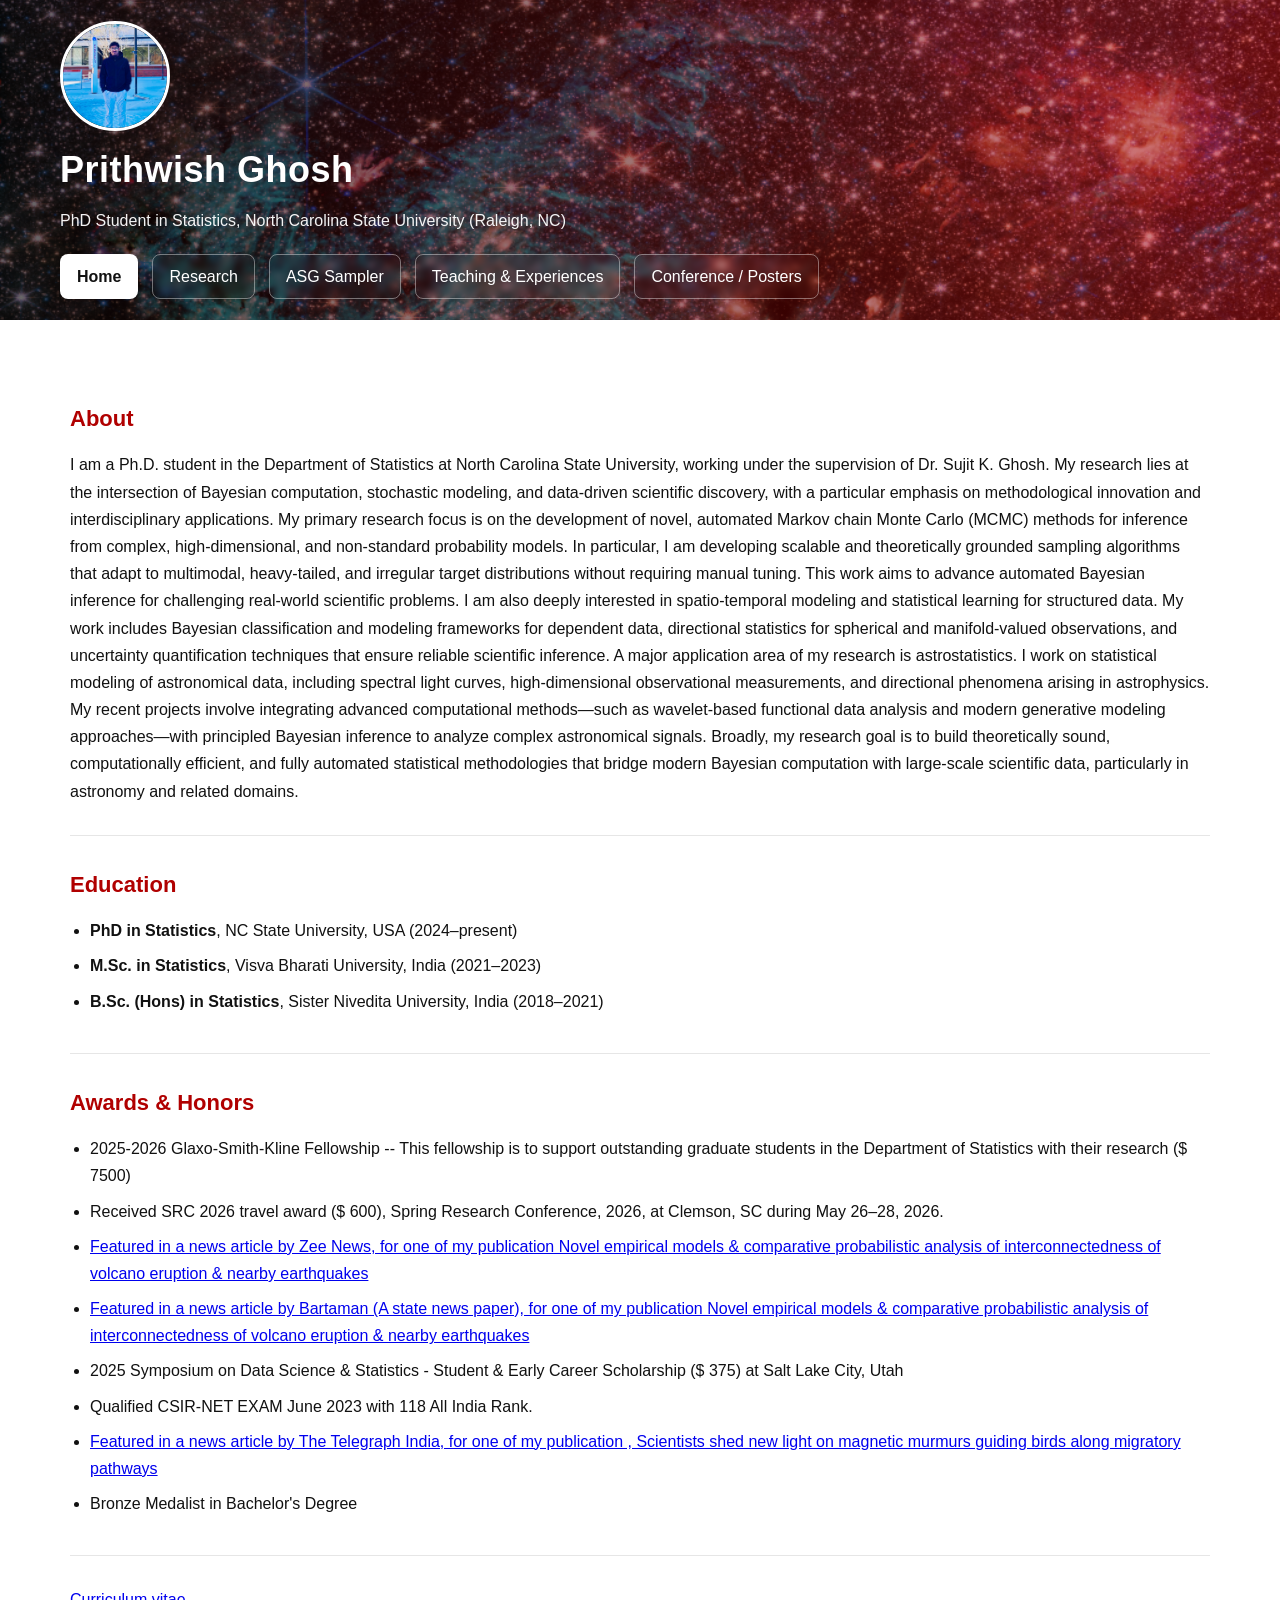
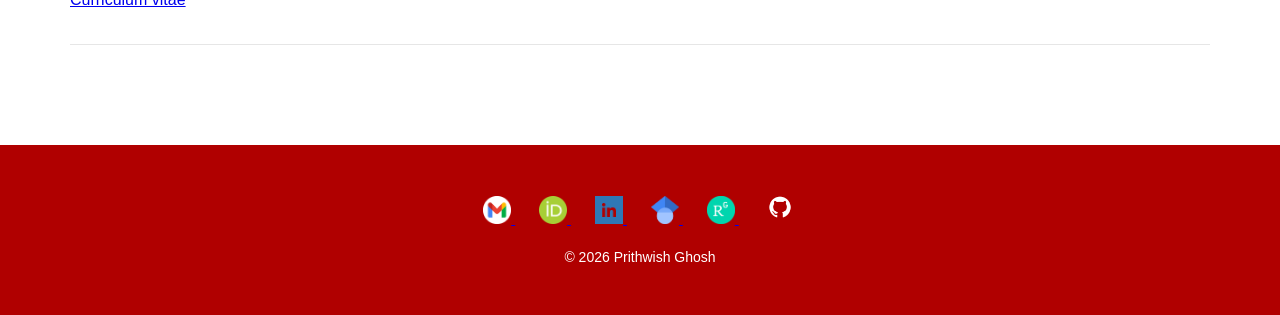
<file: index.html>
<!doctype html>
<html lang="en">

<head>
  <meta charset="utf-8" />
  <meta name="viewport" content="width=device-width,initial-scale=1" />
  <title>Prithwish Ghosh</title>

  <style>
    :root {
      --red: #b00000;
      --black: #111111;
      --light: #f4f4f4;
      --border: #e6e6e6;
    }

    * {
      margin: 0;
      padding: 0;
      box-sizing: border-box;
    }

    body {
      font-family: -apple-system, BlinkMacSystemFont, "Segoe UI", Roboto,
                   "Helvetica Neue", Arial, sans-serif;
      background-color: #ffffff;
      color: var(--black);
      line-height: 1.7;
    }

    /* Dark overlay for readability */
    header {
      position: relative;
      width: 100%;
      height: 320px;
      background: url("assets/stsci-01hf7p3b6pw5ds5n9m9xd1ey27.png") center/cover no-repeat;
      display: flex;
      align-items: center;
      padding: 40px 60px;
      color: white;
      overflow: hidden;
    }

    header::before {
      content: "";
      position: absolute;
      inset: 0;
      background: linear-gradient(
          90deg,
          rgba(0, 0, 0, 0.6),
          rgba(176, 0, 0, 0.5)
      );
      z-index: 1;
    }

    header .wrap {
      position: relative;
      z-index: 2;
    }

    .header-inner {
      position: relative;
      z-index: 2;
      display: flex;
      align-items: center;
      gap: 25px;
      flex-wrap: wrap;
    }

    .avatar {
      width: 110px;
      height: 110px;
      border-radius: 50%;
      object-fit: cover;
      border: 3px solid white;
    }

    .name {
      font-size: 36px;
      font-weight: 800;
      letter-spacing: 0.5px;
    }

    .tag {
      margin-top: 6px;
      opacity: 0.95;
      font-size: 16px;
    }

    /* ===== NAV ===== */
    nav {
      margin-top: 20px;
      display: flex;
      gap: 14px;
      flex-wrap: wrap;
    }

    nav a {
      color: white;
      text-decoration: none;
      padding: 8px 16px;
      border-radius: 8px;
      border: 1px solid rgba(255,255,255,0.4);
      transition: 0.3s ease;
      backdrop-filter: blur(3px);
    }

    nav a:hover {
      background: white;
      color: var(--red);
    }

    nav a.active {
      background: white;
      color: var(--black);
      font-weight: 600;
    }

    /* ===== MAIN CONTENT ===== */
    main {
      padding: 50px 70px;
    }

    section {
      padding: 30px 0;
      border-bottom: 1px solid var(--border);
    }

    h2 {
      color: var(--red);
      margin-bottom: 14px;
      font-size: 22px;
    }

    ul {
      margin-left: 20px;
      margin-top: 10px;
    }

    li {
      margin-bottom: 8px;
    }

    /* ===== FOOTER ===== */
    footer {
      background: var(--red);
      color: white;
      padding: 20px 40px;
      text-align: center;
      margin-top: 50px;
      font-size: 14px;
    }

    /* ===== RESPONSIVE ===== */
    @media (max-width: 768px) {
      header {
        height: auto;
        padding: 40px 25px;
      }

      main {
        padding: 30px 20px;
      }

      footer {
        padding: 18px 20px;
      }

      .header-inner {
        flex-direction: column;
        align-items: flex-start;
      }
    }
  </style>
</head>

<body>
<header>
  <div class="wrap">
    <div class="top">
      <div class="profile">
        <img class="avatar" src="assets/IMG_5164.jpg" alt="Profile photo">
        <div>
          <h1 class="name">Prithwish Ghosh</h1>
          <p class="tag">PhD Student in Statistics, North Carolina State University (Raleigh, NC)</p>

          <nav>
            <a class="active" href="index.html">Home</a>
            <a href="research.html">Research</a>
            <a href="asg-comparison-section.html">ASG Sampler</a>
            <a href="teaching.html">Teaching &amp; Experiences</a>
            <a href="conference.html">Conference / Posters</a>
          </nav>
        </div>
      </div>
    </div>
  </div>
</header>

<main class="wrap">
  <section>
    <h2>About</h2>
    <p>
I am a Ph.D. student in the Department of Statistics at North Carolina State University, working under the supervision of Dr. Sujit K. Ghosh. My research lies at the intersection of Bayesian computation, stochastic modeling, and data-driven scientific discovery, with a particular emphasis on methodological innovation and interdisciplinary applications.
My primary research focus is on the development of novel, automated Markov chain Monte Carlo (MCMC) methods for inference from complex, high-dimensional, and non-standard probability models. In particular, I am developing scalable and theoretically grounded sampling algorithms that adapt to multimodal, heavy-tailed, and irregular target distributions without requiring manual tuning. This work aims to advance automated Bayesian inference for challenging real-world scientific problems.
I am also deeply interested in spatio-temporal modeling and statistical learning for structured data. My work includes Bayesian classification and modeling frameworks for dependent data, directional statistics for spherical and manifold-valued observations, and uncertainty quantification techniques that ensure reliable scientific inference.
A major application area of my research is astrostatistics. I work on statistical modeling of astronomical data, including spectral light curves, high-dimensional observational measurements, and directional phenomena arising in astrophysics. My recent projects involve integrating advanced computational methods—such as wavelet-based functional data analysis and modern generative modeling approaches—with principled Bayesian inference to analyze complex astronomical signals.
Broadly, my research goal is to build theoretically sound, computationally efficient, and fully automated statistical methodologies that bridge modern Bayesian computation with large-scale scientific data, particularly in astronomy and related domains.
    </p>
  </section>

  <section>
    <h2>Education</h2>
    <ul>
      <li><strong>PhD in Statistics</strong>, NC State University, USA (2024–present)</li>
      <li><strong>M.Sc. in Statistics</strong>, Visva Bharati University, India (2021–2023)</li>
      <li><strong>B.Sc. (Hons) in Statistics</strong>, Sister Nivedita University, India (2018–2021)</li>
    </ul>
  </section>

  <section>
    <h2>Awards & Honors</h2>
     <ul>
      <li>2025-2026 Glaxo-Smith-Kline Fellowship -- This fellowship is to support outstanding graduate students in the Department of Statistics with their research ($ 7500)</li>
      <li>Received SRC 2026 travel award ($ 600), Spring Research Conference, 2026, at Clemson, SC during May 26–28, 2026.</li>
      <li><a href="https://zeenews.india.com/bengali/state/visva-bharati-university-scientists-invent-a-new-way-to-detect-earthquake-and-volcanic-eruptions-by-statistics_583058.html" target="_blank" rel="noopener">Featured in a news article by Zee News, for one of my publication Novel empirical models & comparative probabilistic analysis of interconnectedness of volcano eruption & nearby earthquakes</a></li>
      <li><a href="https://bartamanpatrika.com/news/-numerology-can-predict-earthquakes-volcanic-eruptions-says-visva-bharati-professor?fbclid=IwY2xjawKHBkVleHRuA2FlbQIxMQBicmlkETBTb0xKeVgzTmE0ek1TNmlTAR469be_SPRKGBoaoXs4ptJDLjfL5i8SVUxuI6vhLL_WI0XrtJ-aBl60y9hxSQ_aem_kZwPpASlFlQsZtZGXcePCA">Featured in a news article by Bartaman (A state news paper), for one of my publication Novel empirical models & comparative probabilistic analysis of interconnectedness of volcano eruption & nearby earthquakes</a></li>
      <li>2025 Symposium on Data Science & Statistics - Student & Early Career Scholarship ($ 375) at Salt Lake City, Utah</li>
      <li>Qualified CSIR-NET EXAM June 2023 with 118 All India Rank.</li>
      <li><a href="https://www.telegraphindia.com/india/scientists-shed-new-light-on-magnetic-murmurs-guiding-birds-along-migratory-pathways/cid/2033717">Featured in a news article by The Telegraph India, for one of my publication , Scientists shed new light on magnetic murmurs guiding birds along migratory pathways</a></li>
      <li>Bronze Medalist in Bachelor's Degree</li>
    </ul>
  </section>
  
  <section>
    <a href="cv_prithwish_ghosh.pdf" target="_blank" rel="noopener" class="btn">Curriculum vitae</a>
  </section>
    
</main>

<footer class="wrap">
  <div style="text-align:center; padding: 25px 0;">

    <a href="mailto:pghosh4@ncsu.edu" target="_blank" style="margin: 0 12px;">
      <img src="assets/google-mail-gmail-icon-logo-symbol-free-png.webp" alt="Email" width="28">
    </a>

    <a href="https://orcid.org/0000-0001-7747-5045" target="_blank" style="margin: 0 12px;">
      <img src="assets/ORCID_iD.svg.png" alt="ORCID" width="28">
    </a>

    <a href="https://www.linkedin.com/in/YOUR-LINKEDIN/" target="_blank" style="margin: 0 12px;">
      <img src="assets/2496097.png" alt="LinkedIn" width="28">
    </a>

    <a href="https://scholar.google.com/citations?user=YOUR_ID" target="_blank" style="margin: 0 12px;">
      <img src="assets/Google_Scholar_logo.svg.png" alt="Google Scholar" width="28">
    </a>

    <a href="https://www.researchgate.net/profile/YOUR_PROFILE" target="_blank" style="margin: 0 12px;">
      <img src="assets/ResearchGate_icon_SVG.svg.png" alt="ResearchGate" width="28">
    </a>

    <a href="https://github.com/Prithwish-ghosh"target="_blank" style="margin: 0 12px;">
      <img src="assets/github-icon-9.png" alt="GitHub" width="34">
    </a>

    <p style="margin-top:15px; font-size:14px;">
      © 2026 Prithwish Ghosh
    </p>

  </div>
</footer>

<script>
  document.getElementById("year").textContent = new Date().getFullYear();
</script>
</body>
</html>
</file>
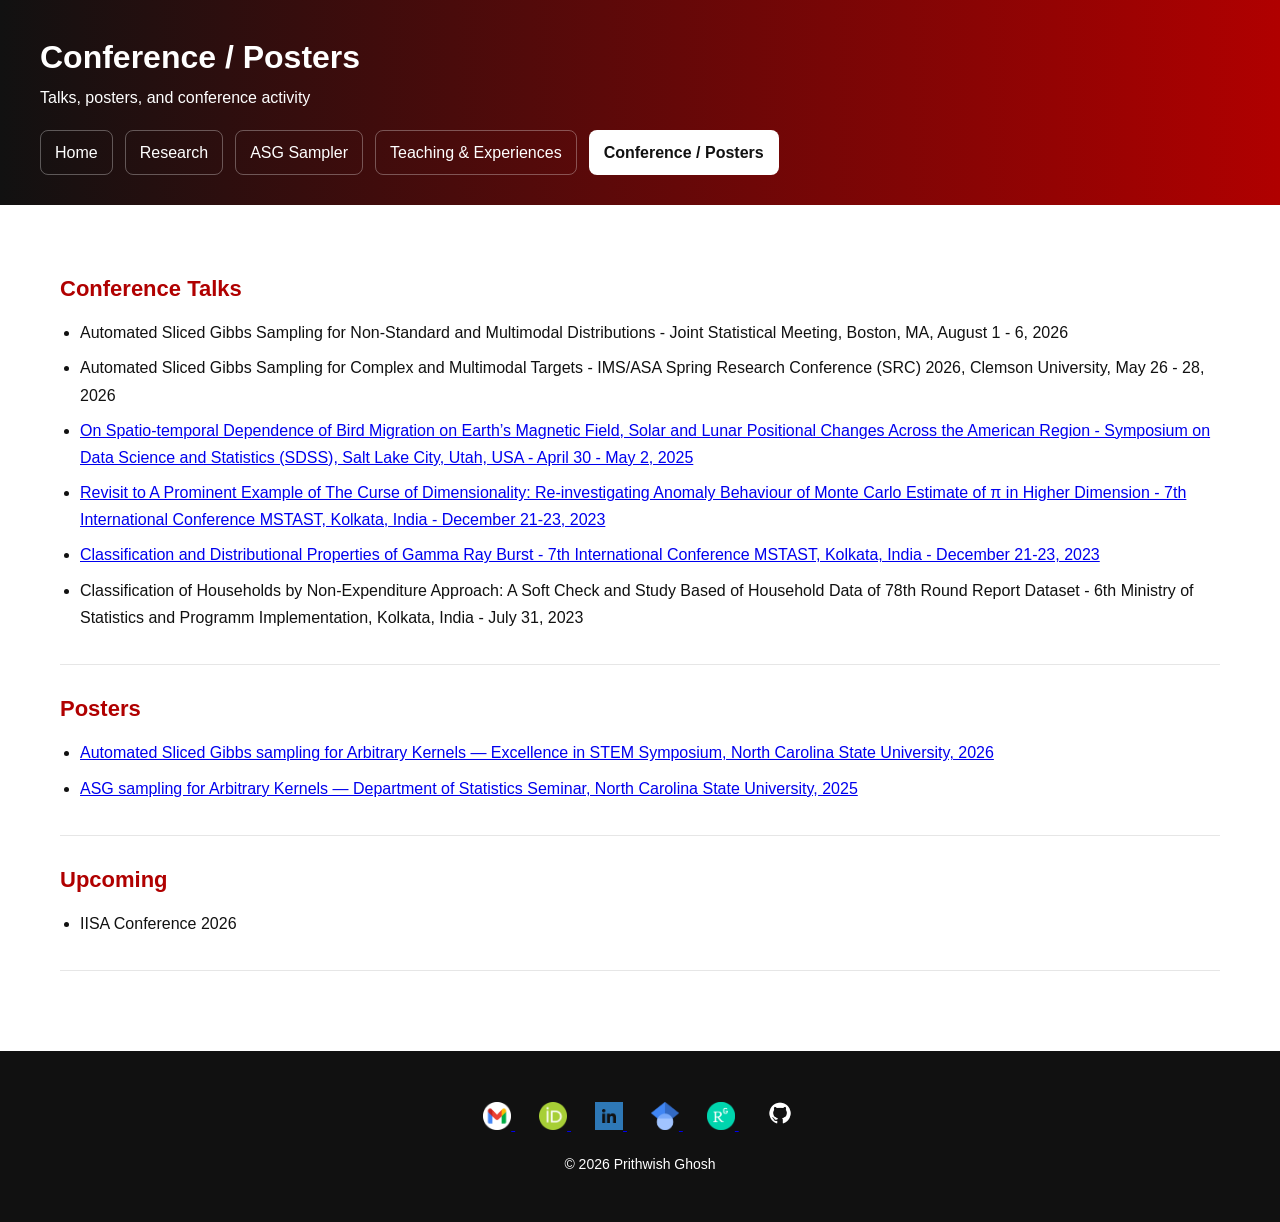
<file: conference.html>
<!doctype html>
<html lang="en">
<head>
  <meta charset="utf-8" />
  <meta name="viewport" content="width=device-width,initial-scale=1" />
  <title>Prithwish Ghosh</title>

  <style>
    :root {
      --red: #b00000;
      --black: #111111;
      --light: #f4f4f4;
      --border: #e6e6e6;
    }

    * {
      margin: 0;
      padding: 0;
      box-sizing: border-box;
    }

    body {
      font-family: -apple-system, BlinkMacSystemFont, "Segoe UI", Roboto,
                   "Helvetica Neue", Arial, sans-serif;
      background-color: #ffffff;
      color: var(--black);
      line-height: 1.7;
    }

    /* ===== HEADER ===== */
    header {
      width: 100%;
      background: linear-gradient(90deg, var(--black), var(--red));
      color: white;
      padding: 30px 40px;
    }

    .header-inner {
      display: flex;
      align-items: center;
      gap: 20px;
      flex-wrap: wrap;
    }

    .avatar {
      width: 100px;
      height: 100px;
      border-radius: 50%;
      object-fit: cover;
      border: 3px solid white;
    }

    .name {
      font-size: 32px;
      font-weight: 800;
    }

    .tag {
      margin-top: 5px;
      opacity: 0.9;
    }

    /* ===== NAV ===== */
    nav {
      margin-top: 18px;
      display: flex;
      gap: 12px;
      flex-wrap: wrap;
    }

    nav a {
      color: white;
      text-decoration: none;
      padding: 8px 14px;
      border-radius: 8px;
      border: 1px solid rgba(255,255,255,0.3);
      transition: 0.3s ease;
    }

    nav a:hover {
      background: white;
      color: var(--red);
    }

    nav a.active {
      background: white;
      color: var(--black);
      font-weight: 600;
    }

    /* ===== MAIN CONTENT ===== */
    main {
      padding: 40px 60px;
    }

    section {
      padding: 25px 0;
      border-bottom: 1px solid var(--border);
    }

    h2 {
      color: var(--red);
      margin-bottom: 12px;
      font-size: 22px;
    }

    ul {
      margin-left: 20px;
      margin-top: 10px;
    }

    li {
      margin-bottom: 8px;
    }

    /* ===== FOOTER ===== */
    footer {
      background: var(--black);
      color: white;
      padding: 20px 40px;
      text-align: center;
      margin-top: 40px;
      font-size: 14px;
    }

    /* ===== RESPONSIVE ===== */
    @media (max-width: 768px) {
      header {
        padding: 25px 20px;
      }

      main {
        padding: 30px 20px;
      }

      footer {
        padding: 18px 20px;
      }
    }
  </style>
</head>

<body>
<header>
  <div class="wrap">
    <h1>Conference / Posters</h1>
    <div class="muted">Talks, posters, and conference activity</div>
    <nav>
      <a href="index.html">Home</a>
      <a href="research.html">Research</a>
      <a href="asg-comparison-section.html">ASG Sampler</a>
      <a href="teaching.html">Teaching &amp; Experiences</a>
      <a class="active" href="conference.html">Conference / Posters</a>
    </nav>
  </div>
</header>

<main class="wrap">
  <section>
    <h2>Conference Talks</h2>
    <div class="card">
      <ul>
        <li>Automated Sliced Gibbs Sampling for Non-Standard and Multimodal Distributions - Joint Statistical Meeting, Boston, MA, August 1 - 6, 2026</li>
        <li>Automated Sliced Gibbs Sampling for Complex and Multimodal Targets - IMS/ASA Spring Research Conference (SRC) 2026, Clemson University, May 26 - 28, 2026</li>
        <li><a href="sdss_conference-5.pdf">On Spatio-temporal Dependence of Bird Migration on Earth’s Magnetic Field, Solar and Lunar Positional Changes Across the American Region - Symposium on Data Science and Statistics (SDSS), Salt Lake City, Utah, USA - April 30 - May 2, 2025</a></li>
        <li><a href="Beamer_LMU_Deutsch.pdf"> Revisit to A Prominent Example of  The  Curse of Dimensionality: Re-investigating  Anomaly Behaviour of Monte Carlo Estimate of π in Higher Dimension - 7th International Conference MSTAST, Kolkata, India - December 21-23, 2023</a></li>
        <li><a href="Présentations_IPGP.pdf">Classification and Distributional Properties of Gamma Ray Burst - 7th International Conference MSTAST, Kolkata, India - December 21-23, 2023</a></li>
        <li>Classification of Households by Non-Expenditure Approach: A Soft Check and Study Based of Household Data of 78th Round Report Dataset - 6th Ministry of Statistics and Programm Implementation, Kolkata, India - July 31, 2023</li>
      </ul>
    </div>
  </section>

  <section>
    <h2>Posters</h2>
    <div class="card">
      <ul>
        <li><a href="ncsu_poster__Prithwish_Ghosh__ASG-2.pdf">Automated Sliced Gibbs sampling for Arbitrary Kernels —  Excellence in STEM Symposium, North Carolina State University, 2026</a></li>
        <li><a href="ncsu_poster__Prithwish_Ghosh__ASG-2.pdf">ASG sampling for Arbitrary Kernels —  Department of Statistics Seminar, North Carolina State University, 2025</a></li>
      </ul>
    </div>
  </section>

  <section>
    <h2>Upcoming</h2>
    <div class="card">
      <ul>
        <li>IISA Conference 2026</li>
      </ul>
    </div>
  </section>
</main>

<footer class="wrap">
  <div style="text-align:center; padding: 25px 0;">

    <a href="mailto:pghosh4@ncsu.edu" target="_blank" style="margin: 0 12px;">
      <img src="assets/google-mail-gmail-icon-logo-symbol-free-png.webp" alt="Email" width="28">
    </a>

    <a href="https://orcid.org/0000-0001-7747-5045" target="_blank" style="margin: 0 12px;">
      <img src="assets/ORCID_iD.svg.png" alt="ORCID" width="28">
    </a>

    <a href="https://www.linkedin.com/in/YOUR-LINKEDIN/" target="_blank" style="margin: 0 12px;">
      <img src="assets/2496097.png" alt="LinkedIn" width="28">
    </a>

    <a href="https://scholar.google.com/citations?user=YOUR_ID" target="_blank" style="margin: 0 12px;">
      <img src="assets/Google_Scholar_logo.svg.png" alt="Google Scholar" width="28">
    </a>

    <a href="https://www.researchgate.net/profile/YOUR_PROFILE" target="_blank" style="margin: 0 12px;">
      <img src="assets/ResearchGate_icon_SVG.svg.png" alt="ResearchGate" width="28">
    </a>
   
    <a href="https://github.com/Prithwish-ghosh"target="_blank" style="margin: 0 12px;">
      <img src="assets/github-icon-9.png" alt="GitHub" width="34">
    </a>

    <p style="margin-top:15px; font-size:14px;">
      © 2026 Prithwish Ghosh
    </p>

  </div>
</footer>
<script>document.getElementById("year").textContent = new Date().getFullYear();</script>
</body>
</html>
</file>
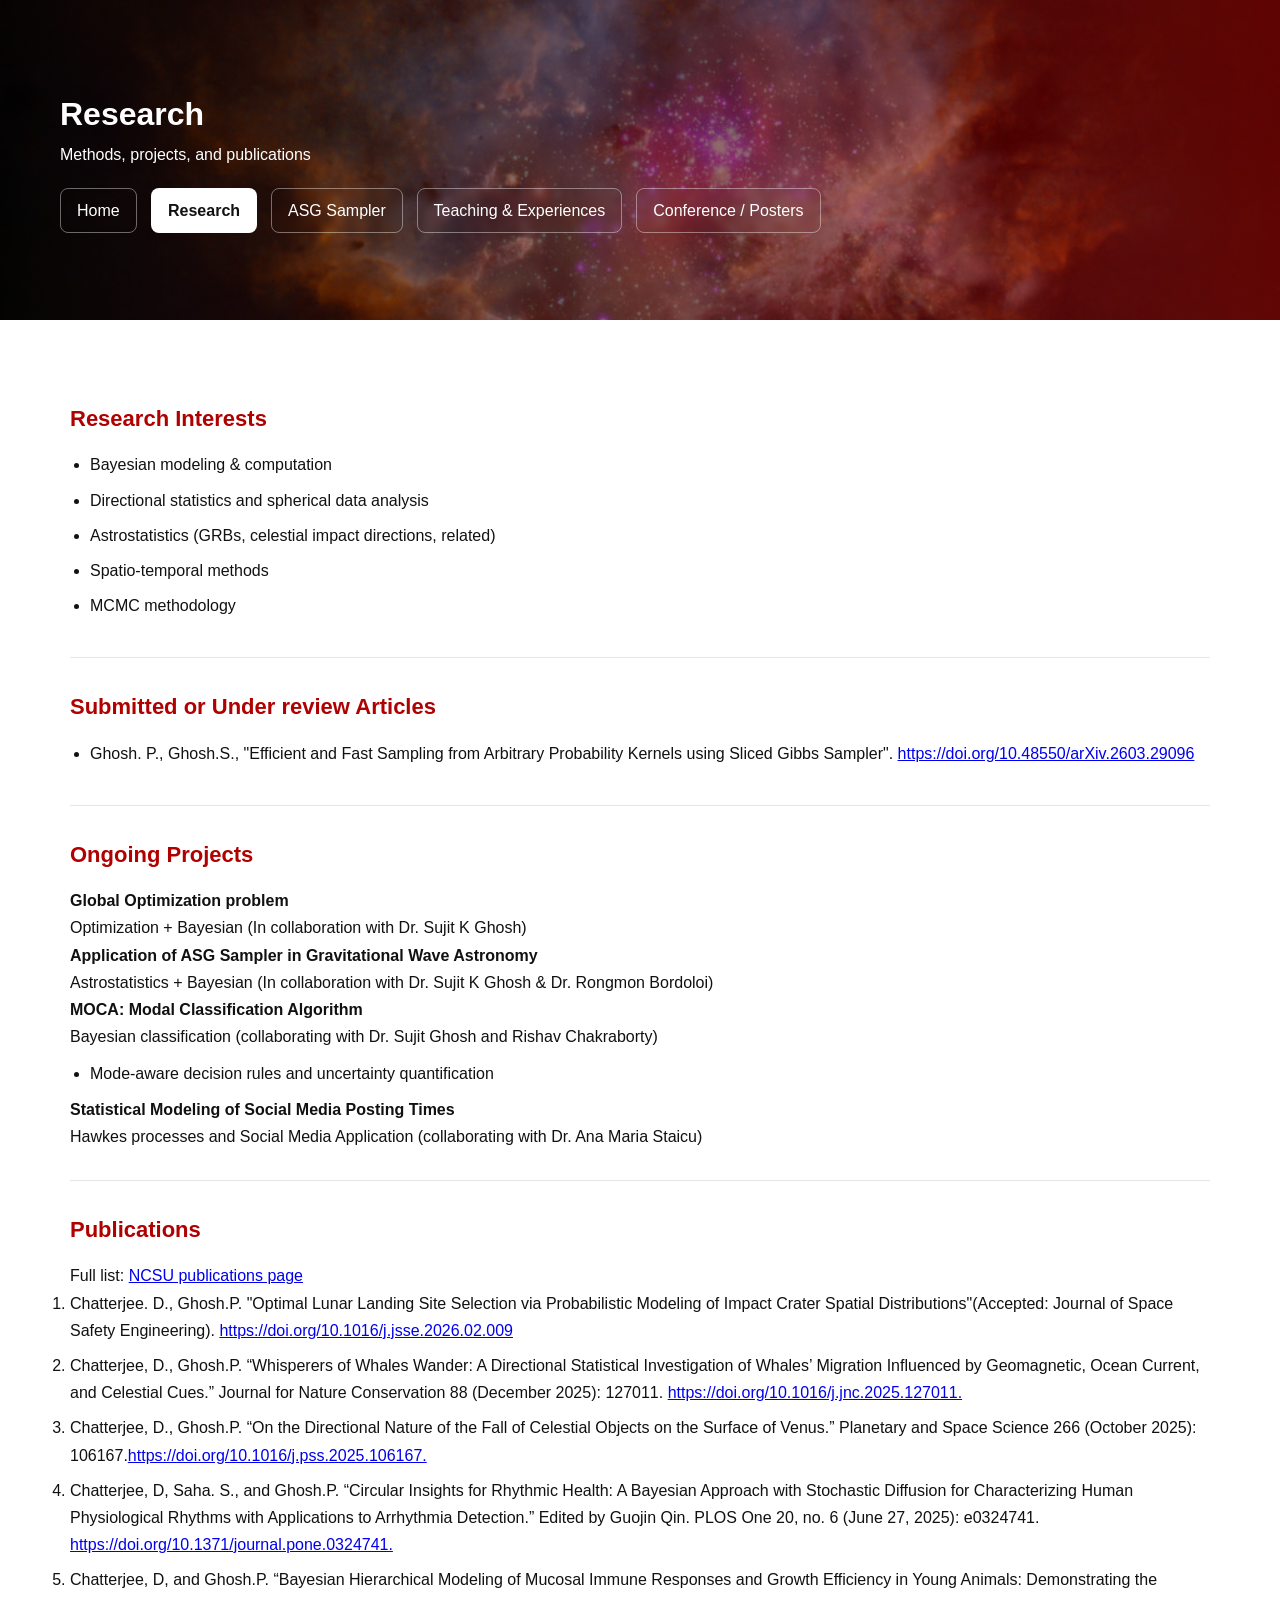
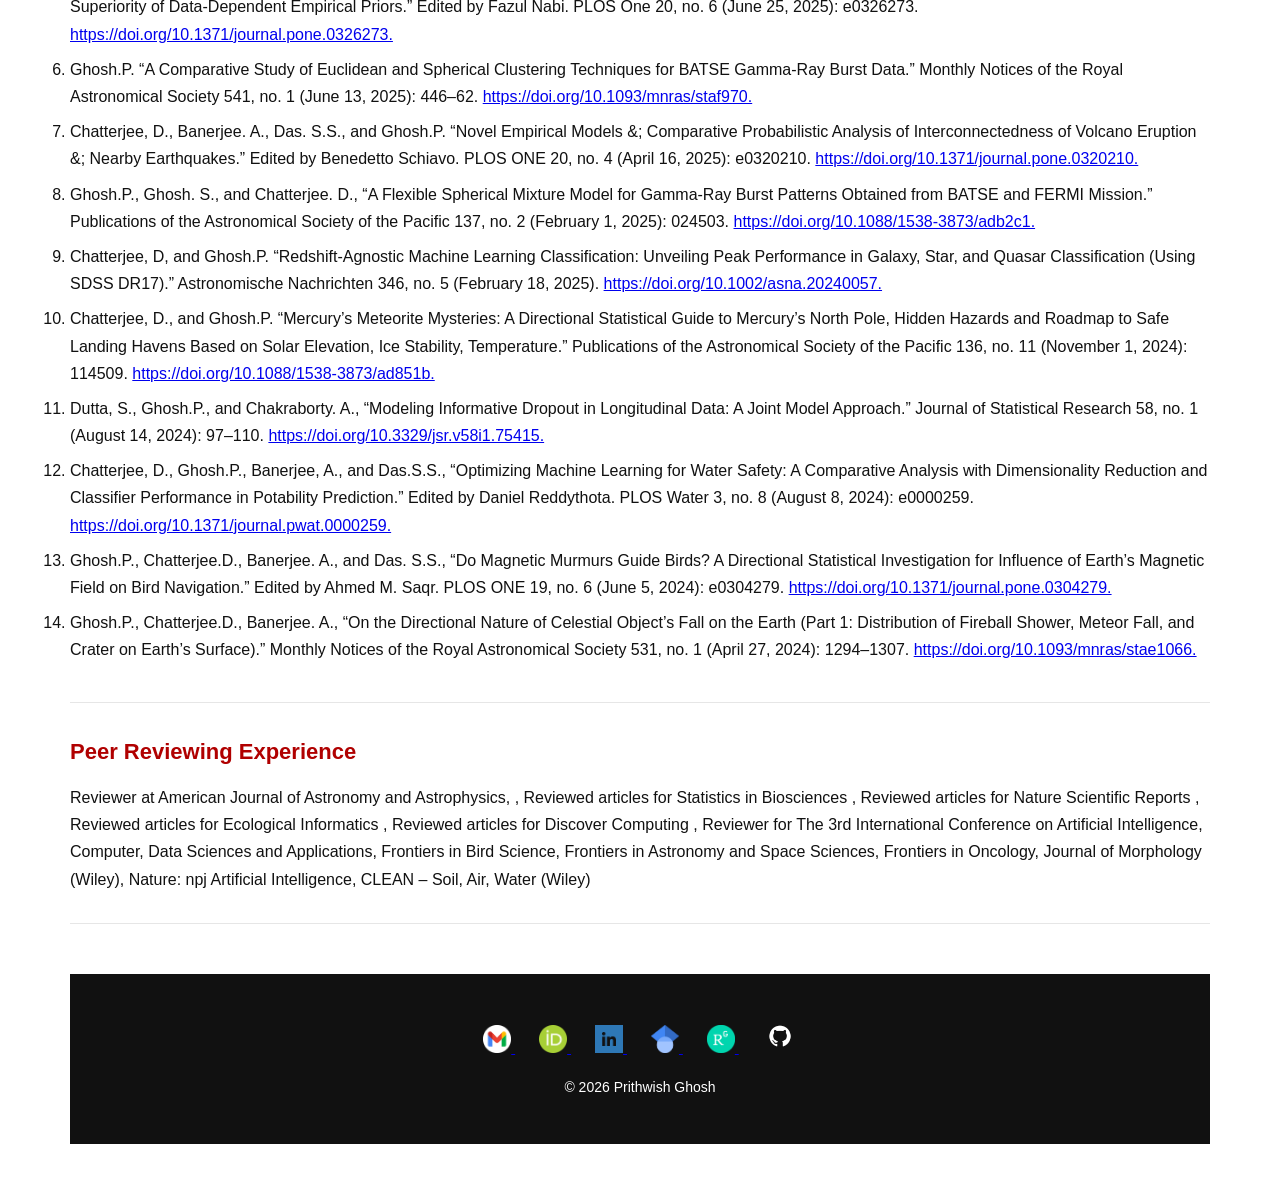
<file: research.html>
<!doctype html>
<html lang="en">
<head>
  <meta charset="utf-8" />
  <meta name="viewport" content="width=device-width,initial-scale=1" />
  <title>Prithwish Ghosh</title>

  <style>
    :root {
      --red: #b00000;
      --black: #111111;
      --light: #f4f4f4;
      --border: #e6e6e6;
    }

    * {
      margin: 0;
      padding: 0;
      box-sizing: border-box;
    }

    body {
      font-family: -apple-system, BlinkMacSystemFont, "Segoe UI", Roboto,
                   "Helvetica Neue", Arial, sans-serif;
      background-color: #ffffff;
      color: var(--black);
      line-height: 1.7;
    }

    /* Dark overlay for readability */
    header {
      position: relative;
      width: 100%;
      height: 320px;
      background: url("assets/APOD-1024x771.jpg") center/cover no-repeat;
      display: flex;
      align-items: center;
      padding: 40px 60px;
      color: white;
      overflow: hidden;
    }

    header::before {
      content: "";
      position: absolute;
      inset: 0;
      background: linear-gradient(
          90deg,
          rgba(0, 0, 0, 0.6),
          rgba(176, 0, 0, 0.5)
      );
      z-index: 1;
    }

    header .wrap {
      position: relative;
      z-index: 2;
    }

    .header-inner {
      position: relative;
      z-index: 2;
      display: flex;
      align-items: center;
      gap: 25px;
      flex-wrap: wrap;
    }

    .avatar {
      width: 110px;
      height: 110px;
      border-radius: 50%;
      object-fit: cover;
      border: 3px solid white;
    }

    .name {
      font-size: 36px;
      font-weight: 800;
      letter-spacing: 0.5px;
    }

    .tag {
      margin-top: 6px;
      opacity: 0.95;
      font-size: 16px;
    }

    /* ===== NAV ===== */
    nav {
      margin-top: 20px;
      display: flex;
      gap: 14px;
      flex-wrap: wrap;
    }

    nav a {
      color: white;
      text-decoration: none;
      padding: 8px 16px;
      border-radius: 8px;
      border: 1px solid rgba(255,255,255,0.4);
      transition: 0.3s ease;
      backdrop-filter: blur(3px);
    }

    nav a:hover {
      background: white;
      color: var(--red);
    }

    nav a.active {
      background: white;
      color: var(--black);
      font-weight: 600;
    }

    /* ===== MAIN CONTENT ===== */
    main {
      padding: 50px 70px;
    }

    section {
      padding: 30px 0;
      border-bottom: 1px solid var(--border);
    }

    h2 {
      color: var(--red);
      margin-bottom: 14px;
      font-size: 22px;
    }

    ul {
      margin-left: 20px;
      margin-top: 10px;
    }

    li {
      margin-bottom: 8px;
    }

    /* ===== FOOTER ===== */
    footer {
      background: var(--black);
      color: white;
      padding: 20px 40px;
      text-align: center;
      margin-top: 50px;
      font-size: 14px;
    }

    /* ===== RESPONSIVE ===== */
    @media (max-width: 768px) {
      header {
        height: auto;
        padding: 40px 25px;
      }

      main {
        padding: 30px 20px;
      }

      footer {
        padding: 18px 20px;
      }

      .header-inner {
        flex-direction: column;
        align-items: flex-start;
      }
    }
  </style>
</head>

<body>
<header>
  <div class="wrap">
    <h1>Research</h1>
    <div class="muted">Methods, projects, and publications</div>
    <nav>
      <a href="index.html">Home</a>
      <a class="active" href="research.html">Research</a>
      <a href="asg-comparison-section.html">ASG Sampler</a>
      <a href="teaching.html">Teaching &amp; Experiences</a>
      <a href="conference.html">Conference / Posters</a>
    </nav>
  </div>
</header>

<main class="wrap">
  <section>
    <h2>Research Interests</h2>
    <ul>
      <li>Bayesian modeling & computation</li>
      <li>Directional statistics and spherical data analysis</li>
      <li>Astrostatistics (GRBs, celestial impact directions, related)</li>
      <li>Spatio-temporal methods</li>
      <li>MCMC methodology</li>
    </ul>
  </section>

  <section>
    <h2> Submitted or Under review Articles</h2>
    <ul>
      <li>Ghosh. P., Ghosh.S., "Efficient and Fast Sampling from Arbitrary Probability Kernels using Sliced Gibbs Sampler". <a href="https://doi.org/10.48550/arXiv.2603.29096">https://doi.org/10.48550/arXiv.2603.29096</a> </li>
    </ul>
  </section>  

  <section>
    <h2>Ongoing Projects</h2>

    <div class="card">
      <strong>Global Optimization problem</strong>
      <div class="muted">Optimization + Bayesian (In collaboration with Dr. Sujit K Ghosh)</div>
    </div>

    <div class="card">
      <strong>Application of ASG Sampler in Gravitational Wave Astronomy</strong>
      <div class="muted">Astrostatistics + Bayesian (In collaboration with Dr. Sujit K Ghosh & Dr. Rongmon Bordoloi)</div>
    </div>
    
    <div class="card">
      <strong>MOCA: Modal Classification Algorithm</strong>
      <div class="muted">Bayesian classification (collaborating with Dr. Sujit  Ghosh and Rishav Chakraborty)</div>
      <ul>
        <li>Mode-aware decision rules and uncertainty quantification</li>
      </ul>
    </div>
    
    <div class="card">
      <strong>Statistical Modeling of Social Media Posting Times</strong>
      <div class="muted">Hawkes processes and Social Media Application (collaborating with Dr. Ana Maria Staicu)</div>
    </div>
    
  </section>

  <section>
    <h2>Publications</h2>
    <p>
      Full list:
      <a href="https://ci.lib.ncsu.edu/profiles/pghosh4" target="_blank" rel="noopener">NCSU publications page</a>
    </p>
    <ol>
      <li>Chatterjee. D., Ghosh.P. "Optimal Lunar Landing Site Selection via Probabilistic Modeling of Impact Crater Spatial Distributions"(Accepted: Journal of Space Safety Engineering).   <a href="https://doi.org/10.1016/j.jsse.2026.02.009">https://doi.org/10.1016/j.jsse.2026.02.009</a>  </li>
      <li>Chatterjee, D., Ghosh.P. “Whisperers of Whales Wander: A Directional Statistical Investigation of Whales’ Migration Influenced by Geomagnetic, Ocean Current, and Celestial Cues.” Journal for Nature Conservation 88 (December 2025): 127011.  <a href="https://doi.org/10.1016/j.jnc.2025.127011">https://doi.org/10.1016/j.jnc.2025.127011.</a> </li>
      <li>Chatterjee, D., Ghosh.P. “On the Directional Nature of the Fall of Celestial Objects on the Surface of Venus.” Planetary and Space Science 266 (October 2025): 106167.<a href="https://doi.org/10.1016/j.pss.2025.106167">https://doi.org/10.1016/j.pss.2025.106167.</a> </li>
      <li>Chatterjee, D, Saha. S., and Ghosh.P. “Circular Insights for Rhythmic Health: A Bayesian Approach with Stochastic Diffusion for Characterizing Human Physiological Rhythms with Applications to Arrhythmia Detection.” Edited by Guojin Qin. PLOS One 20, no. 6 (June 27, 2025): e0324741. <a href="https://doi.org/10.1371/journal.pone.0324741">https://doi.org/10.1371/journal.pone.0324741.</a> </li>
      <li>Chatterjee, D, and Ghosh.P. “Bayesian Hierarchical Modeling of Mucosal Immune Responses and Growth Efficiency in Young Animals: Demonstrating the Superiority of Data-Dependent Empirical Priors.” Edited by Fazul Nabi. PLOS One 20, no. 6 (June 25, 2025): e0326273. <a href="https://doi.org/10.1371/journal.pone.0326273">https://doi.org/10.1371/journal.pone.0326273.</a>  </li>
      <li>Ghosh.P. “A Comparative Study of Euclidean and Spherical Clustering Techniques for BATSE Gamma-Ray Burst Data.” Monthly Notices of the Royal Astronomical Society 541, no. 1 (June 13, 2025): 446–62. <a href="https://doi.org/10.1093/mnras/staf970">https://doi.org/10.1093/mnras/staf970.</a> </li>
      <li>Chatterjee, D., Banerjee. A., Das. S.S., and Ghosh.P. “Novel Empirical Models &; Comparative Probabilistic Analysis of Interconnectedness of Volcano Eruption &; Nearby Earthquakes.” Edited by Benedetto Schiavo. PLOS ONE 20, no. 4 (April 16, 2025): e0320210. <a href="https://doi.org/10.1371/journal.pone.0320210">https://doi.org/10.1371/journal.pone.0320210.</a></li>
      <li>Ghosh.P., Ghosh. S., and Chatterjee. D., “A Flexible Spherical Mixture Model for Gamma-Ray Burst Patterns Obtained from BATSE and FERMI Mission.” Publications of the Astronomical Society of the Pacific 137, no. 2 (February 1, 2025): 024503. <a href="https://doi.org/10.1088/1538-3873/adb2c1">https://doi.org/10.1088/1538-3873/adb2c1.</a></li>
      <li>Chatterjee, D, and Ghosh.P. “Redshift‐Agnostic Machine Learning Classification: Unveiling Peak Performance in Galaxy, Star, and Quasar Classification (Using SDSS DR17).” Astronomische Nachrichten 346, no. 5 (February 18, 2025). <a href="https://doi.org/10.1002/asna.20240057">https://doi.org/10.1002/asna.20240057.</a></li>
      <li>Chatterjee, D., and Ghosh.P. “Mercury’s Meteorite Mysteries: A Directional Statistical Guide to Mercury’s North Pole, Hidden Hazards and Roadmap to Safe Landing Havens Based on Solar Elevation, Ice Stability, Temperature.” Publications of the Astronomical Society of the Pacific 136, no. 11 (November 1, 2024): 114509. <a href="https://doi.org/10.1088/1538-3873/ad851b">https://doi.org/10.1088/1538-3873/ad851b.</a></li>
      <li>Dutta, S., Ghosh.P., and Chakraborty. A., “Modeling Informative Dropout in Longitudinal Data: A Joint Model Approach.” Journal of Statistical Research 58, no. 1 (August 14, 2024): 97–110. <a href="https://doi.org/10.3329/jsr.v58i1.75415">https://doi.org/10.3329/jsr.v58i1.75415.</a></li>
      <li>Chatterjee, D., Ghosh.P., Banerjee, A., and Das.S.S., “Optimizing Machine Learning for Water Safety: A Comparative Analysis with Dimensionality Reduction and Classifier Performance in Potability Prediction.” Edited by Daniel Reddythota. PLOS Water 3, no. 8 (August 8, 2024): e0000259. <a href="https://doi.org/10.1371/journal.pwat.0000259">https://doi.org/10.1371/journal.pwat.0000259.</a></li>
      <li>Ghosh.P., Chatterjee.D., Banerjee. A., and Das. S.S., “Do Magnetic Murmurs Guide Birds? A Directional Statistical Investigation for Influence of Earth’s Magnetic Field on Bird Navigation.” Edited by Ahmed M. Saqr. PLOS ONE 19, no. 6 (June 5, 2024): e0304279. <a href="https://doi.org/10.1371/journal.pone.0304279">https://doi.org/10.1371/journal.pone.0304279.</a></li>    
      <li>Ghosh.P.,  Chatterjee.D., Banerjee. A., “On the Directional Nature of Celestial Object’s Fall on the Earth (Part 1: Distribution of Fireball Shower, Meteor Fall, and Crater on Earth’s Surface).” Monthly Notices of the Royal Astronomical Society 531, no. 1 (April 27, 2024): 1294–1307. <a href="https://doi.org/10.1093/mnras/stae1066">https://doi.org/10.1093/mnras/stae1066.</a></li>
    </ol>
  </section>
  <section>
    <h2>Peer Reviewing Experience</h2>
    <p> Reviewer at American Journal of Astronomy and Astrophysics,
, Reviewed articles for Statistics in Biosciences
, Reviewed articles for Nature Scientific Reports
, Reviewed articles for Ecological Informatics
, Reviewed articles for Discover Computing
, Reviewer for The 3rd International Conference on Artificial Intelligence, Computer, Data Sciences and Applications, Frontiers in Bird Science, Frontiers in Astronomy and Space Sciences, Frontiers in Oncology,
    Journal of Morphology (Wiley), Nature: npj Artificial Intelligence, CLEAN – Soil, Air, Water (Wiley)</p>
  </section>

<footer class="wrap">
  <div style="text-align:center; padding: 25px 0;">

    <a href="mailto:pghosh4@ncsu.edu" target="_blank" style="margin: 0 12px;">
      <img src="assets/google-mail-gmail-icon-logo-symbol-free-png.webp" alt="Email" width="28">
    </a>

    <a href="https://orcid.org/0000-0001-7747-5045" target="_blank" style="margin: 0 12px;">
      <img src="assets/ORCID_iD.svg.png" alt="ORCID" width="28">
    </a>

    <a href="https://www.linkedin.com/in/YOUR-LINKEDIN/" target="_blank" style="margin: 0 12px;">
      <img src="assets/2496097.png" alt="LinkedIn" width="28">
    </a>

    <a href="https://scholar.google.com/citations?user=YOUR_ID" target="_blank" style="margin: 0 12px;">
      <img src="assets/Google_Scholar_logo.svg.png" alt="Google Scholar" width="28">
    </a>

    <a href="https://www.researchgate.net/profile/YOUR_PROFILE" target="_blank" style="margin: 0 12px;">
      <img src="assets/ResearchGate_icon_SVG.svg.png" alt="ResearchGate" width="28">
    </a>
    
    <a href="https://github.com/Prithwish-ghosh"target="_blank" style="margin: 0 12px;">
      <img src="assets/github-icon-9.png" alt="GitHub" width="34">
    </a>

    <p style="margin-top:15px; font-size:14px;">
      © 2026 Prithwish Ghosh
    </p>

  </div>
</footer>
<script>document.getElementById("year").textContent = new Date().getFullYear();</script>
</body>
</html>
</file>
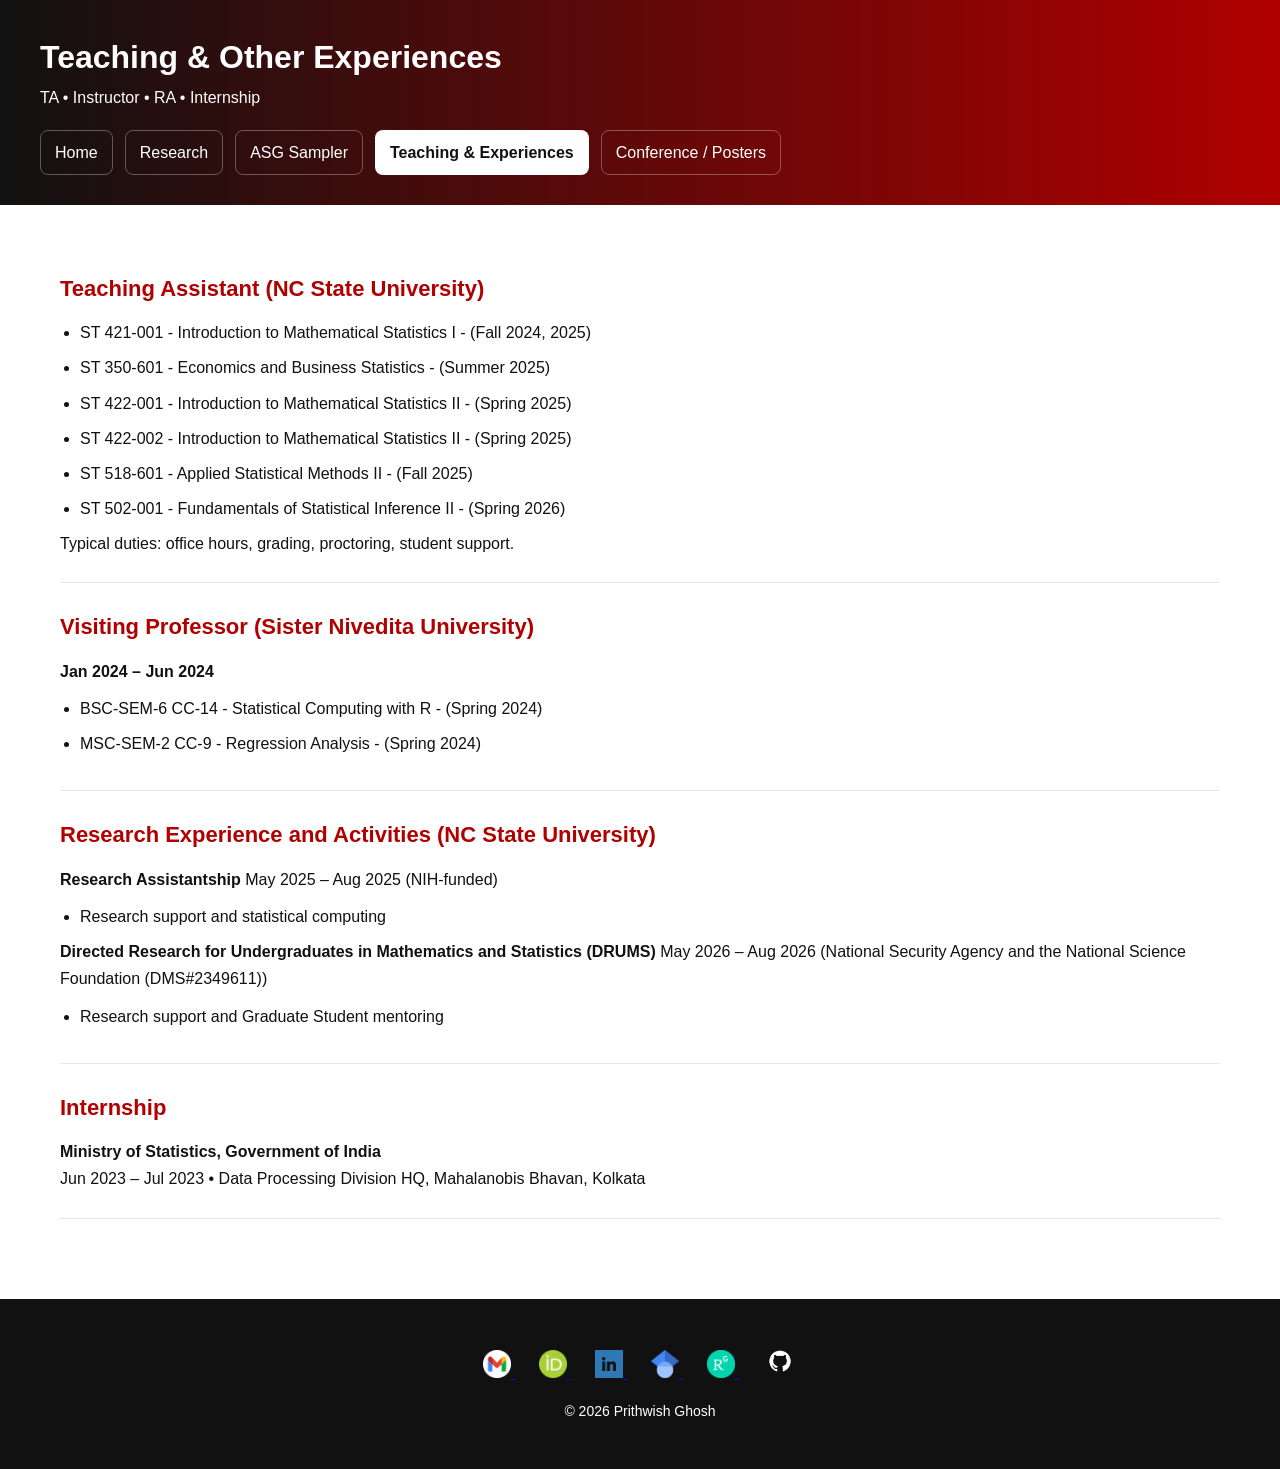
<file: teaching.html>
<!doctype html>
<html lang="en">
<head>
  <meta charset="utf-8" />
  <meta name="viewport" content="width=device-width,initial-scale=1" />
  <title>Prithwish Ghosh</title>

  <style>
    :root {
      --red: #b00000;
      --black: #111111;
      --light: #f4f4f4;
      --border: #e6e6e6;
    }

    * {
      margin: 0;
      padding: 0;
      box-sizing: border-box;
    }

    body {
      font-family: -apple-system, BlinkMacSystemFont, "Segoe UI", Roboto,
                   "Helvetica Neue", Arial, sans-serif;
      background-color: #ffffff;
      color: var(--black);
      line-height: 1.7;
    }

    /* ===== HEADER ===== */
    header {
      width: 100%;
      background: linear-gradient(90deg, var(--black), var(--red));
      color: white;
      padding: 30px 40px;
    }

    .header-inner {
      display: flex;
      align-items: center;
      gap: 20px;
      flex-wrap: wrap;
    }

    .avatar {
      width: 100px;
      height: 100px;
      border-radius: 50%;
      object-fit: cover;
      border: 3px solid white;
    }

    .name {
      font-size: 32px;
      font-weight: 800;
    }

    .tag {
      margin-top: 5px;
      opacity: 0.9;
    }

    /* ===== NAV ===== */
    nav {
      margin-top: 18px;
      display: flex;
      gap: 12px;
      flex-wrap: wrap;
    }

    nav a {
      color: white;
      text-decoration: none;
      padding: 8px 14px;
      border-radius: 8px;
      border: 1px solid rgba(255,255,255,0.3);
      transition: 0.3s ease;
    }

    nav a:hover {
      background: white;
      color: var(--red);
    }

    nav a.active {
      background: white;
      color: var(--black);
      font-weight: 600;
    }

    /* ===== MAIN CONTENT ===== */
    main {
      padding: 40px 60px;
    }

    section {
      padding: 25px 0;
      border-bottom: 1px solid var(--border);
    }

    h2 {
      color: var(--red);
      margin-bottom: 12px;
      font-size: 22px;
    }

    ul {
      margin-left: 20px;
      margin-top: 10px;
    }

    li {
      margin-bottom: 8px;
    }

    /* ===== FOOTER ===== */
    footer {
      background: var(--black);
      color: white;
      padding: 20px 40px;
      text-align: center;
      margin-top: 40px;
      font-size: 14px;
    }

    /* ===== RESPONSIVE ===== */
    @media (max-width: 768px) {
      header {
        padding: 25px 20px;
      }

      main {
        padding: 30px 20px;
      }

      footer {
        padding: 18px 20px;
      }
    }
  </style>
</head>

<body>
<header>
  <div class="wrap">
    <h1>Teaching & Other Experiences</h1>
    <div class="muted">TA • Instructor • RA • Internship</div>
    <nav>
      <a href="index.html">Home</a>
      <a href="research.html">Research</a>
      <a href="asg-comparison-section.html">ASG Sampler</a>
      <a class="active" href="teaching.html">Teaching &amp; Experiences</a>
      <a href="conference.html">Conference / Posters</a>
    </nav>
  </div>
</header>

<main class="wrap">
  <section>
    <h2>Teaching Assistant (NC State University)</h2>
    <div class="card">
      <ul>
        <li>ST 421-001 - Introduction to Mathematical Statistics I - (Fall 2024, 2025)</li>
        <li>ST 350-601 - Economics and Business Statistics - (Summer 2025)</li>
        <li>ST 422-001 - Introduction to Mathematical Statistics II - (Spring 2025)</li>
        <li>ST 422-002 - Introduction to Mathematical Statistics II - (Spring 2025)</li>
        <li>ST 518-601 - Applied Statistical Methods II - (Fall 2025)</li>
        <li>ST 502-001 - Fundamentals of Statistical Inference II - (Spring 2026)</li>
      </ul>
      <div class="muted">Typical duties: office hours, grading, proctoring, student support.</div>
    </div>
  </section>

  <section>
    <h2>Visiting Professor (Sister Nivedita University)</h2>
    <div class="card">
      <div><strong>Jan 2024 – Jun 2024</strong></div>
      <ul>
        <li>BSC-SEM-6 CC-14 - Statistical Computing with R - (Spring 2024)</li>
        <li>MSC-SEM-2 CC-9 - Regression Analysis - (Spring 2024)</li>
      </ul>
    </div>
  </section>

  <section>
    <h2>Research Experience and Activities (NC State University)</h2>
    <div class="card">
      <div><strong>Research Assistantship </strong> May 2025 – Aug 2025 <span class="muted">(NIH-funded)</span></div>
      <ul>
        <li>Research support and statistical computing</li>
      </ul>
      <div><strong>Directed Research for Undergraduates in Mathematics and Statistics (DRUMS)  </strong> May 2026 – Aug 2026 <span class="muted">(National Security Agency and the National Science Foundation (DMS#2349611))</span></div>
      <ul>
        <li>Research support and Graduate Student mentoring</li>
      </ul>
    </div>
  </section>

  <section>
    <h2>Internship</h2>
    <div class="card">
      <div><strong>Ministry of Statistics, Government of India</strong></div>
      <div class="muted">Jun 2023 – Jul 2023 • Data Processing Division HQ, Mahalanobis Bhavan, Kolkata</div>
    </div>
  </section>
</main>

<footer class="wrap">
  <div style="text-align:center; padding: 25px 0;">

    <a href="mailto:pghosh4@ncsu.edu" target="_blank" style="margin: 0 12px;">
      <img src="assets/google-mail-gmail-icon-logo-symbol-free-png.webp" alt="Email" width="28">
    </a>

    <a href="https://orcid.org/0000-0001-7747-5045" target="_blank" style="margin: 0 12px;">
      <img src="assets/ORCID_iD.svg.png" alt="ORCID" width="28">
    </a>

    <a href="https://www.linkedin.com/in/YOUR-LINKEDIN/" target="_blank" style="margin: 0 12px;">
      <img src="assets/2496097.png" alt="LinkedIn" width="28">
    </a>

    <a href="https://scholar.google.com/citations?user=YOUR_ID" target="_blank" style="margin: 0 12px;">
      <img src="assets/Google_Scholar_logo.svg.png" alt="Google Scholar" width="28">
    </a>

    <a href="https://www.researchgate.net/profile/YOUR_PROFILE" target="_blank" style="margin: 0 12px;">
      <img src="assets/ResearchGate_icon_SVG.svg.png" alt="ResearchGate" width="28">
    </a>
    
    <a href="https://github.com/Prithwish-ghosh"target="_blank" style="margin: 0 12px;">
      <img src="assets/github-icon-9.png" alt="GitHub" width="34">
    </a>

    <p style="margin-top:15px; font-size:14px;">
      © 2026 Prithwish Ghosh
    </p>
    
  </div>
</footer>
<script>document.getElementById("year").textContent = new Date().getFullYear();</script>
</body>
</html>
</file>
